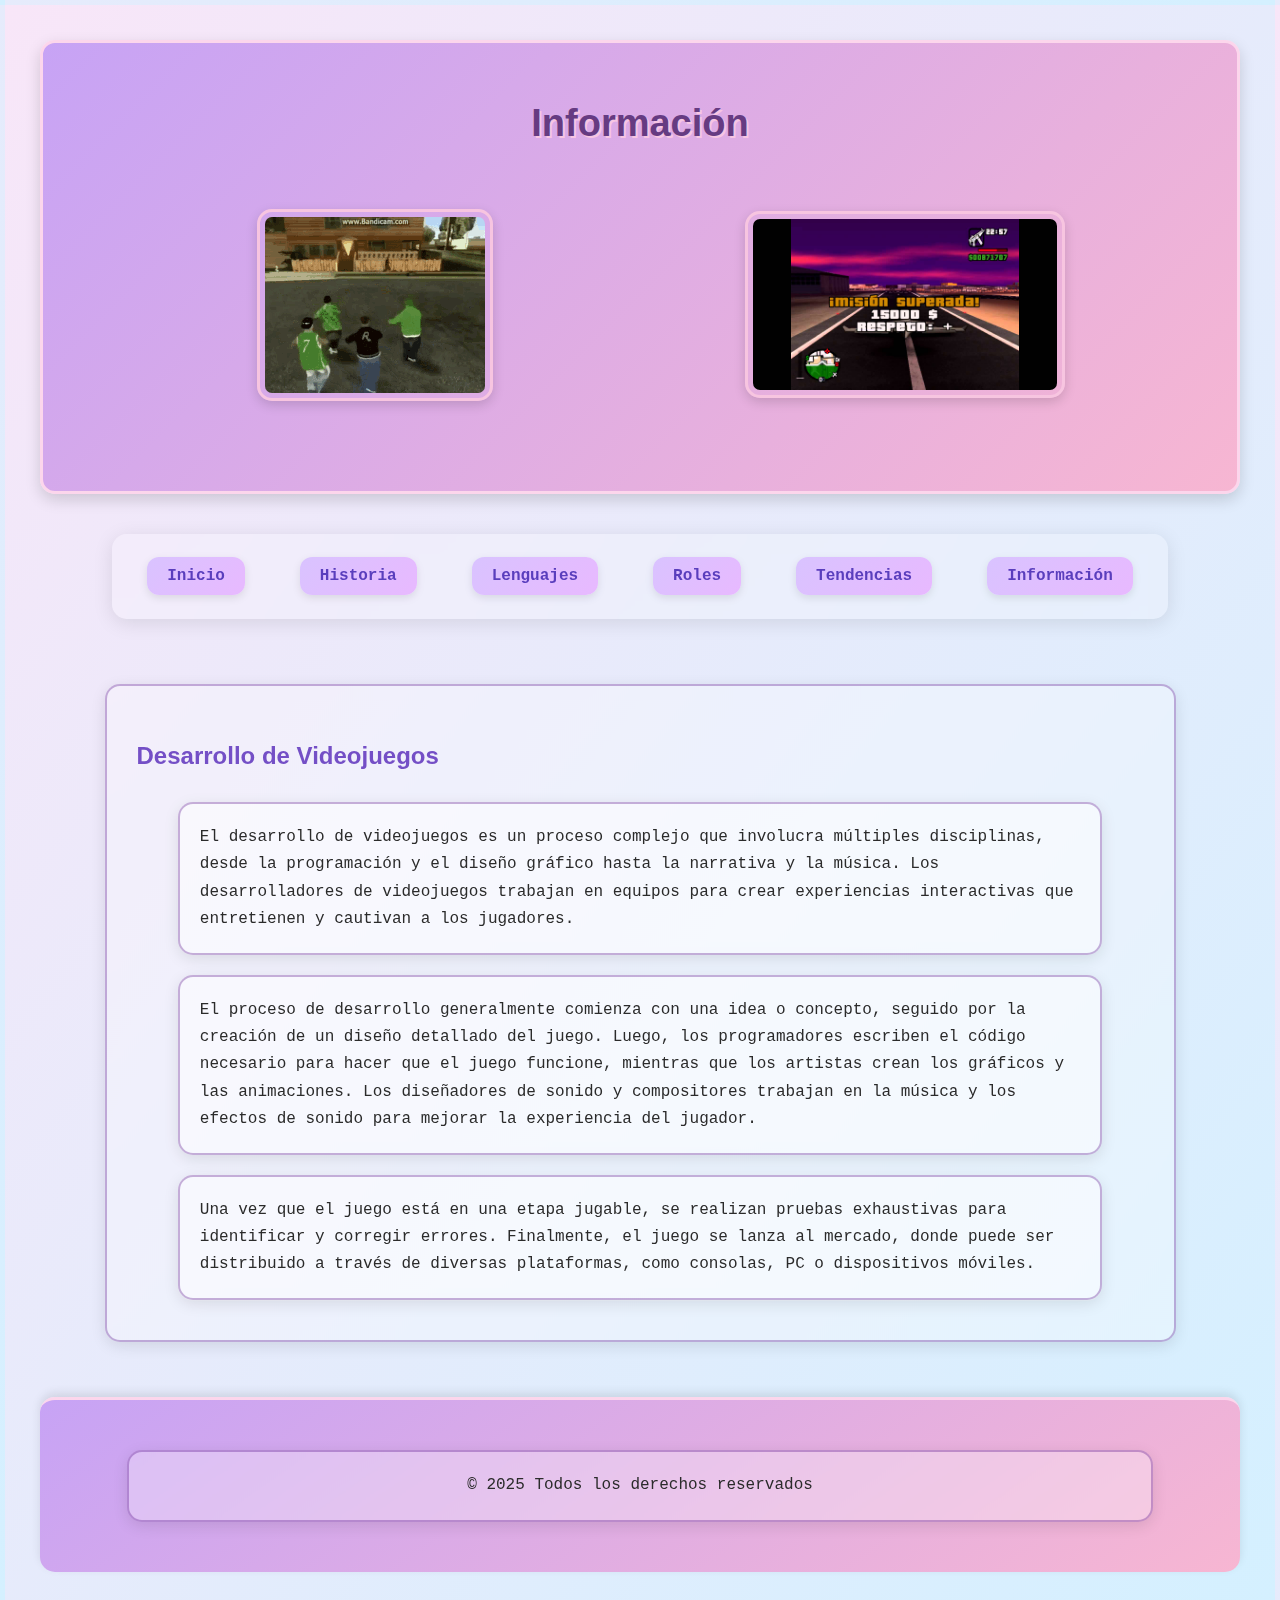
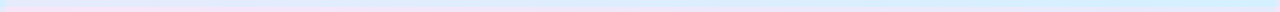
<file: info.html>
<!DOCTYPE html>
<html lang="es">
<head>
    <meta charset="UTF-8">
    <meta name="viewport" content="width=device-width, initial-scale=1.0">
    <title>Desarrollo de Videojuegos</title>
    <link rel="stylesheet" href="css/styles.css">
</head>
<body>
    <div id="contenedor">
        <header id="header">
            <h1>Información</h1>
            <div class="imagenes-header">
                <img src="img/cj.gif" alt="CJ de GTA San Andreas">
                <img src="img/mission.jpeg" alt="Misión GTA San Andreas">
            </div>
        </header>

        <nav id="navbar">
            <ul>
                <li><a href="index.html">Inicio</a></li>
                <li><a href="historia.html">Historia</a></li>
                <li><a href="lenguajes.html">Lenguajes</a></li>
                <li><a href="roles.html">Roles</a></li>
                <li><a href="tendencias.html">Tendencias</a></li>
                <li><a href="info.html" class="activo">Información</a></li>
            </ul>
        </nav>

        <main id="body">
            <div class="post">
                <h2>Desarrollo de Videojuegos</h2>

                <p>
                    El desarrollo de videojuegos es un proceso complejo que involucra múltiples disciplinas, 
                    desde la programación y el diseño gráfico hasta la narrativa y la música. Los desarrolladores 
                    de videojuegos trabajan en equipos para crear experiencias interactivas que entretienen 
                    y cautivan a los jugadores.
                </p>

                <p>
                    El proceso de desarrollo generalmente comienza con una idea o concepto, seguido por la 
                    creación de un diseño detallado del juego. Luego, los programadores escriben el código 
                    necesario para hacer que el juego funcione, mientras que los artistas crean los gráficos 
                    y las animaciones. Los diseñadores de sonido y compositores trabajan en la música y los 
                    efectos de sonido para mejorar la experiencia del jugador.
                </p>

                <p>
                    Una vez que el juego está en una etapa jugable, se realizan pruebas exhaustivas para 
                    identificar y corregir errores. Finalmente, el juego se lanza al mercado, donde puede 
                    ser distribuido a través de diversas plataformas, como consolas, PC o dispositivos móviles.
                </p>

                <audio controls autoplay loop hidden>
                    <source src="audio/GTA San Andreas - Mission passed sound - Volix21.mp3" type="audio/mpeg">
                    Tu navegador no soporta el elemento de audio.
                </audio>
            </div>
        </main>

        <footer id="footer">
            <p>&copy; 2025 Todos los derechos reservados</p>
        </footer>
    </div>
</body>
</html>
</file>
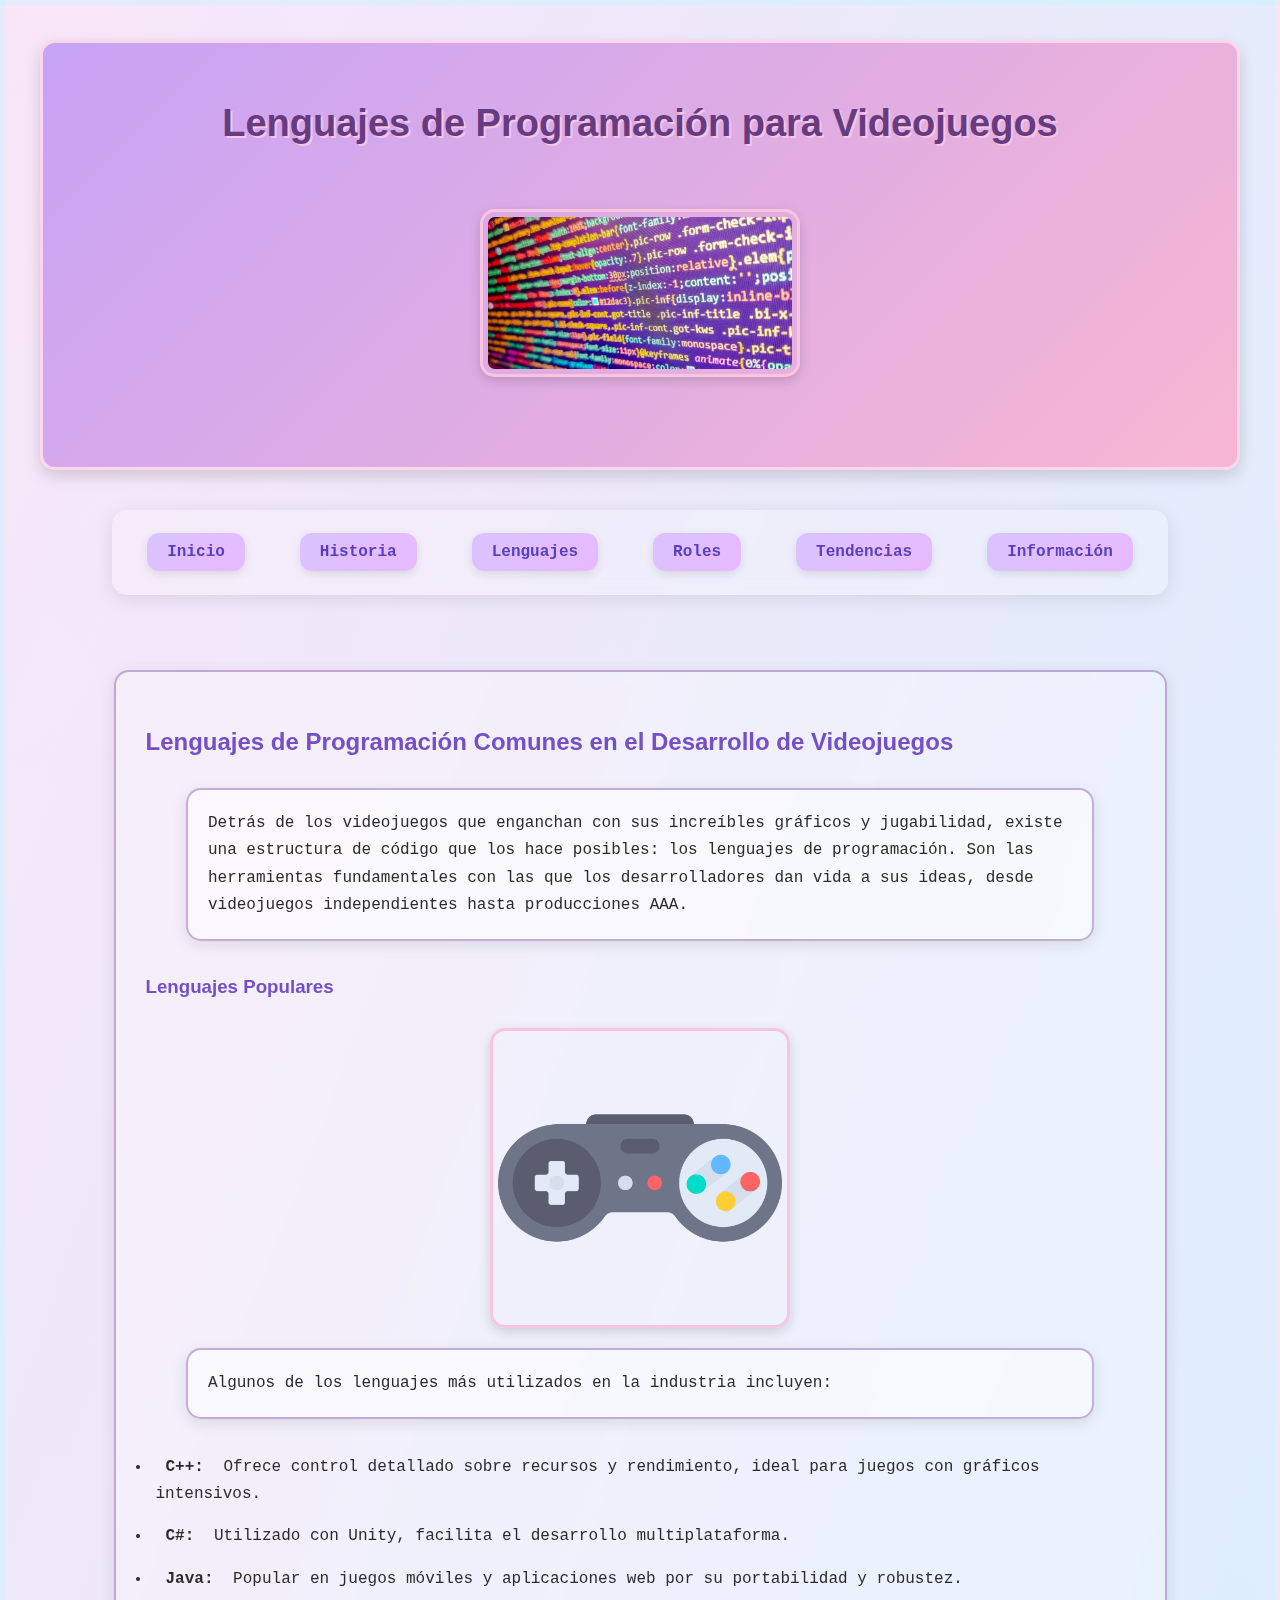
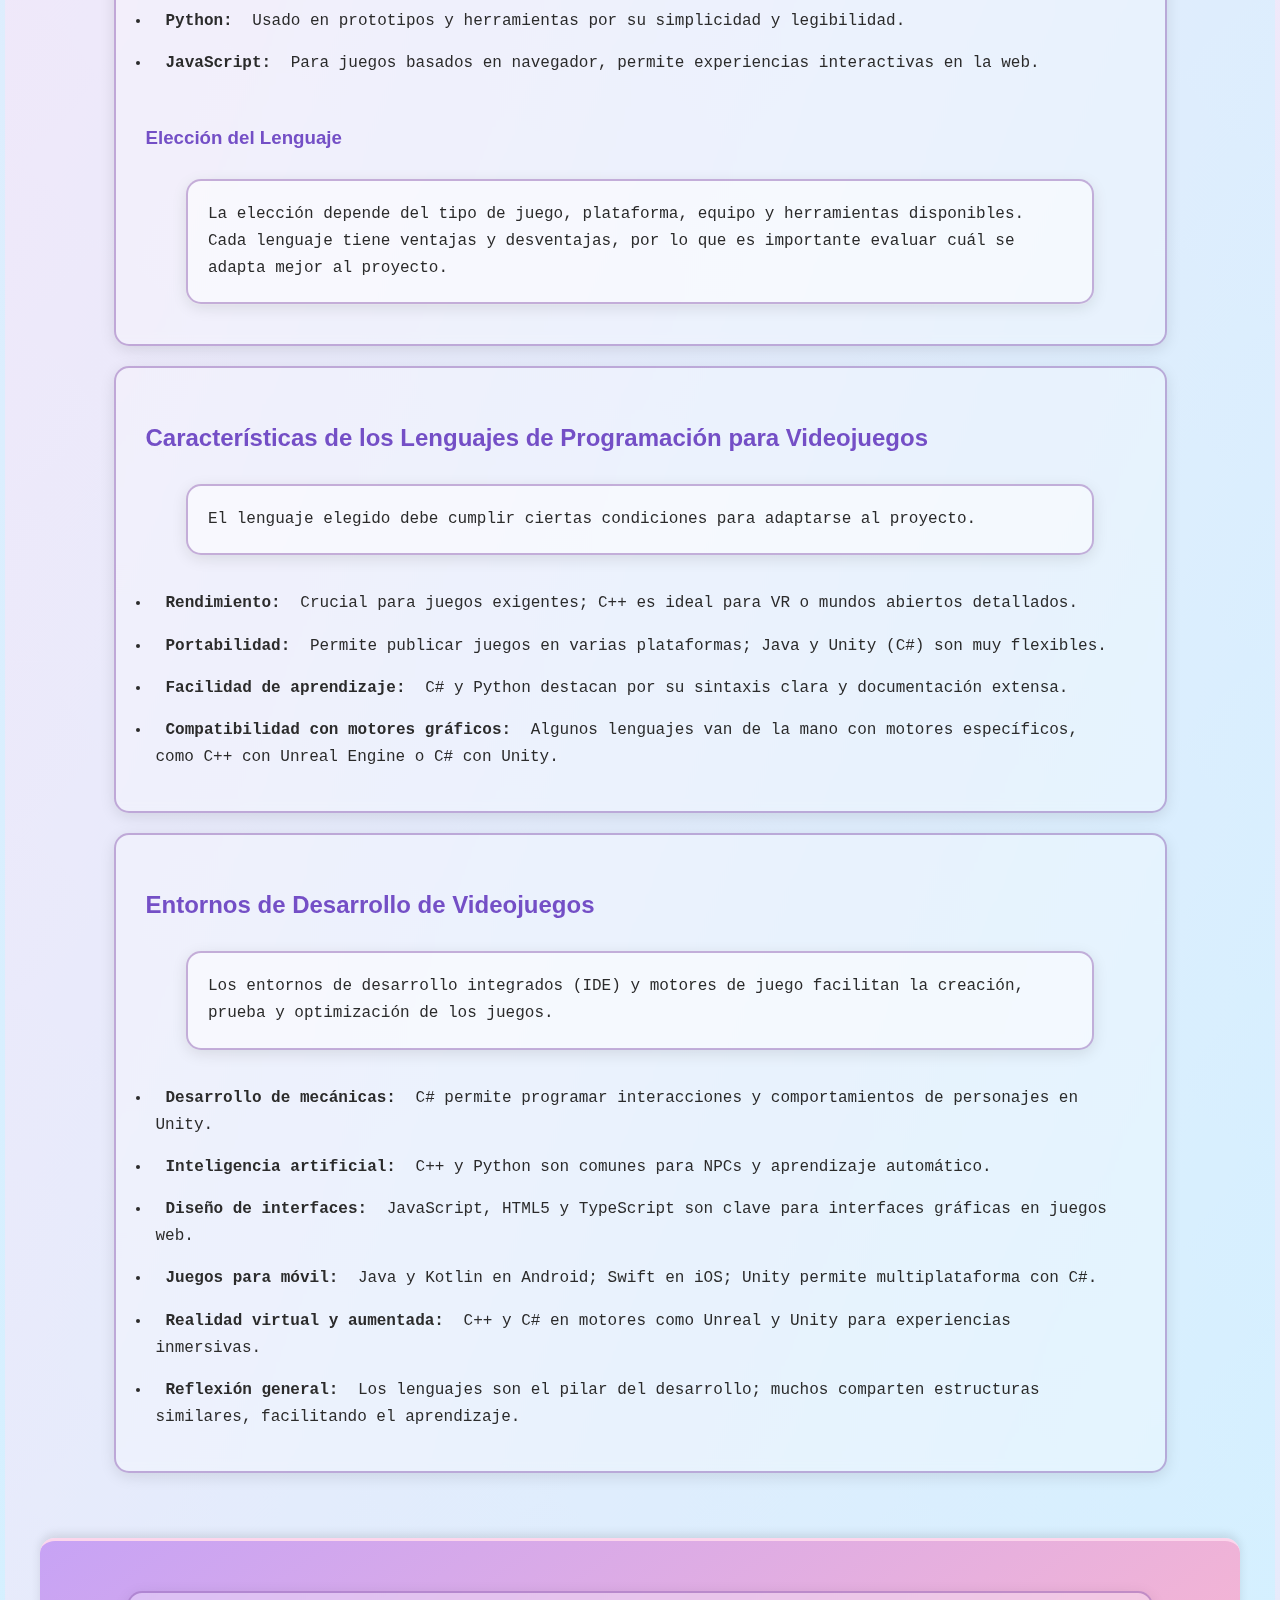
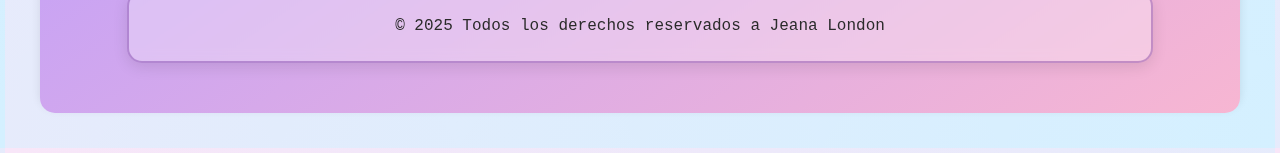
<file: lenguajes.html>
<!DOCTYPE html>
<html lang="es">
<head>
    <meta charset="UTF-8">
    <meta name="viewport" content="width=device-width, initial-scale=1.0">
    <title>Desarrollo de Videojuegos</title>
    <link rel="stylesheet" href="css/styles.css">
</head>
<body>
    <div id="contenedor">

        <!-- Header -->
        <header id="header">
            <h1>Lenguajes de Programación para Videojuegos</h1>
            <div class="imagenes-header">
                <img src="img/lenguaje.webp" alt="Lenguajes de programación">
            </div>
        </header>

        <!-- Navbar -->
        <nav id="navbar">
            <ul>
                <li><a href="index.html">Inicio</a></li>
                <li><a href="historia.html">Historia</a></li>
                <li><a href="lenguajes.html" class="activo">Lenguajes</a></li>
                <li><a href="roles.html">Roles</a></li>
                <li><a href="tendencias.html">Tendencias</a></li>
                <li><a href="info.html">Información</a></li>
            </ul>
        </nav>

        <!-- Main Content -->
        <main id="body">
            <div class="contenido">

                <section>
                    <h2>Lenguajes de Programación Comunes en el Desarrollo de Videojuegos</h2>
                    <p>
                        Detrás de los videojuegos que enganchan con sus increíbles gráficos y jugabilidad,
                        existe una estructura de código que los hace posibles: los lenguajes de programación.
                        Son las herramientas fundamentales con las que los desarrolladores dan vida a sus ideas,
                        desde videojuegos independientes hasta producciones AAA.
                    </p>

                    <h3>Lenguajes Populares</h3>
                    <img src="img/lenguaje1.png" alt="Código de programación">
                    <p>Algunos de los lenguajes más utilizados en la industria incluyen:</p>
                    <ul>
                        <li><strong>C++:</strong> Ofrece control detallado sobre recursos y rendimiento, ideal para juegos con gráficos intensivos.</li>
                        <li><strong>C#:</strong> Utilizado con Unity, facilita el desarrollo multiplataforma.</li>
                        <li><strong>Java:</strong> Popular en juegos móviles y aplicaciones web por su portabilidad y robustez.</li>
                        <li><strong>Python:</strong> Usado en prototipos y herramientas por su simplicidad y legibilidad.</li>
                        <li><strong>JavaScript:</strong> Para juegos basados en navegador, permite experiencias interactivas en la web.</li>
                    </ul>

                    <h3>Elección del Lenguaje</h3>
                    <p>
                        La elección depende del tipo de juego, plataforma, equipo y herramientas disponibles.
                        Cada lenguaje tiene ventajas y desventajas, por lo que es importante evaluar cuál se adapta mejor al proyecto.
                    </p>
                </section>

                <section>
                    <h2>Características de los Lenguajes de Programación para Videojuegos</h2>
                    <p>
                        El lenguaje elegido debe cumplir ciertas condiciones para adaptarse al proyecto.
                    </p>
                    <ul>
                        <li><strong>Rendimiento:</strong> Crucial para juegos exigentes; C++ es ideal para VR o mundos abiertos detallados.</li>
                        <li><strong>Portabilidad:</strong> Permite publicar juegos en varias plataformas; Java y Unity (C#) son muy flexibles.</li>
                        <li><strong>Facilidad de aprendizaje:</strong> C# y Python destacan por su sintaxis clara y documentación extensa.</li>
                        <li><strong>Compatibilidad con motores gráficos:</strong> Algunos lenguajes van de la mano con motores específicos, como C++ con Unreal Engine o C# con Unity.</li>
                    </ul>
                </section>

                <section>
                    <h2>Entornos de Desarrollo de Videojuegos</h2>
                    <p>
                        Los entornos de desarrollo integrados (IDE) y motores de juego facilitan la creación, prueba y optimización de los juegos.
                    </p>
                    <ul>
                        <li><strong>Desarrollo de mecánicas:</strong> C# permite programar interacciones y comportamientos de personajes en Unity.</li>
                        <li><strong>Inteligencia artificial:</strong> C++ y Python son comunes para NPCs y aprendizaje automático.</li>
                        <li><strong>Diseño de interfaces:</strong> JavaScript, HTML5 y TypeScript son clave para interfaces gráficas en juegos web.</li>
                        <li><strong>Juegos para móvil:</strong> Java y Kotlin en Android; Swift en iOS; Unity permite multiplataforma con C#.</li>
                        <li><strong>Realidad virtual y aumentada:</strong> C++ y C# en motores como Unreal y Unity para experiencias inmersivas.</li>
                        <li><strong>Reflexión general:</strong> Los lenguajes son el pilar del desarrollo; muchos comparten estructuras similares, facilitando el aprendizaje.</li>
                    </ul>

                    <audio controls autoplay loop hidden>
                        <source src="audio/Wii Music - Gaming Background Music (HD) - Gaming Sound FX.mp3" type="audio/mpeg">
                        Tu navegador no soporta el elemento de audio.
                    </audio>
                </section>

            </div>
        </main>
        
        <footer id="footer">
            <p>&copy; 2025 Todos los derechos reservados a Jeana London</p>
        </footer>

    </div>
</body>
</html>
</file>
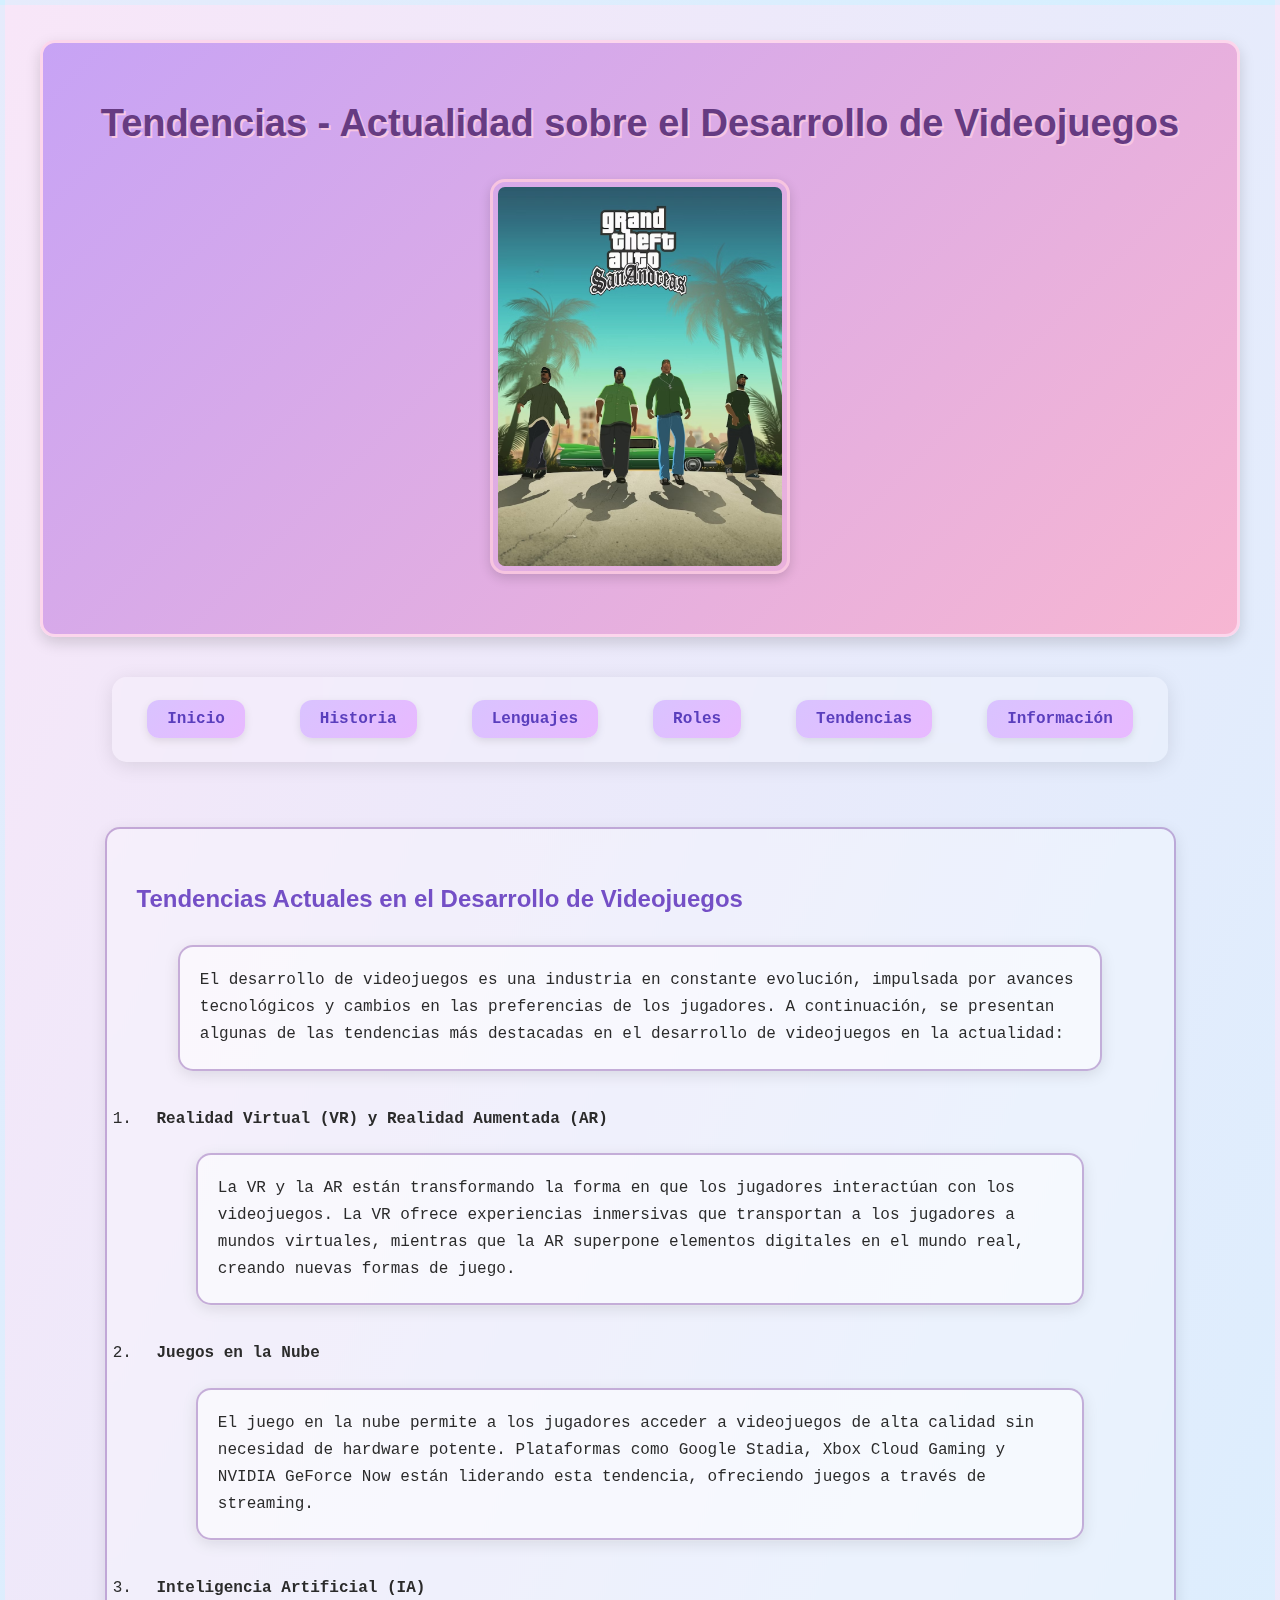
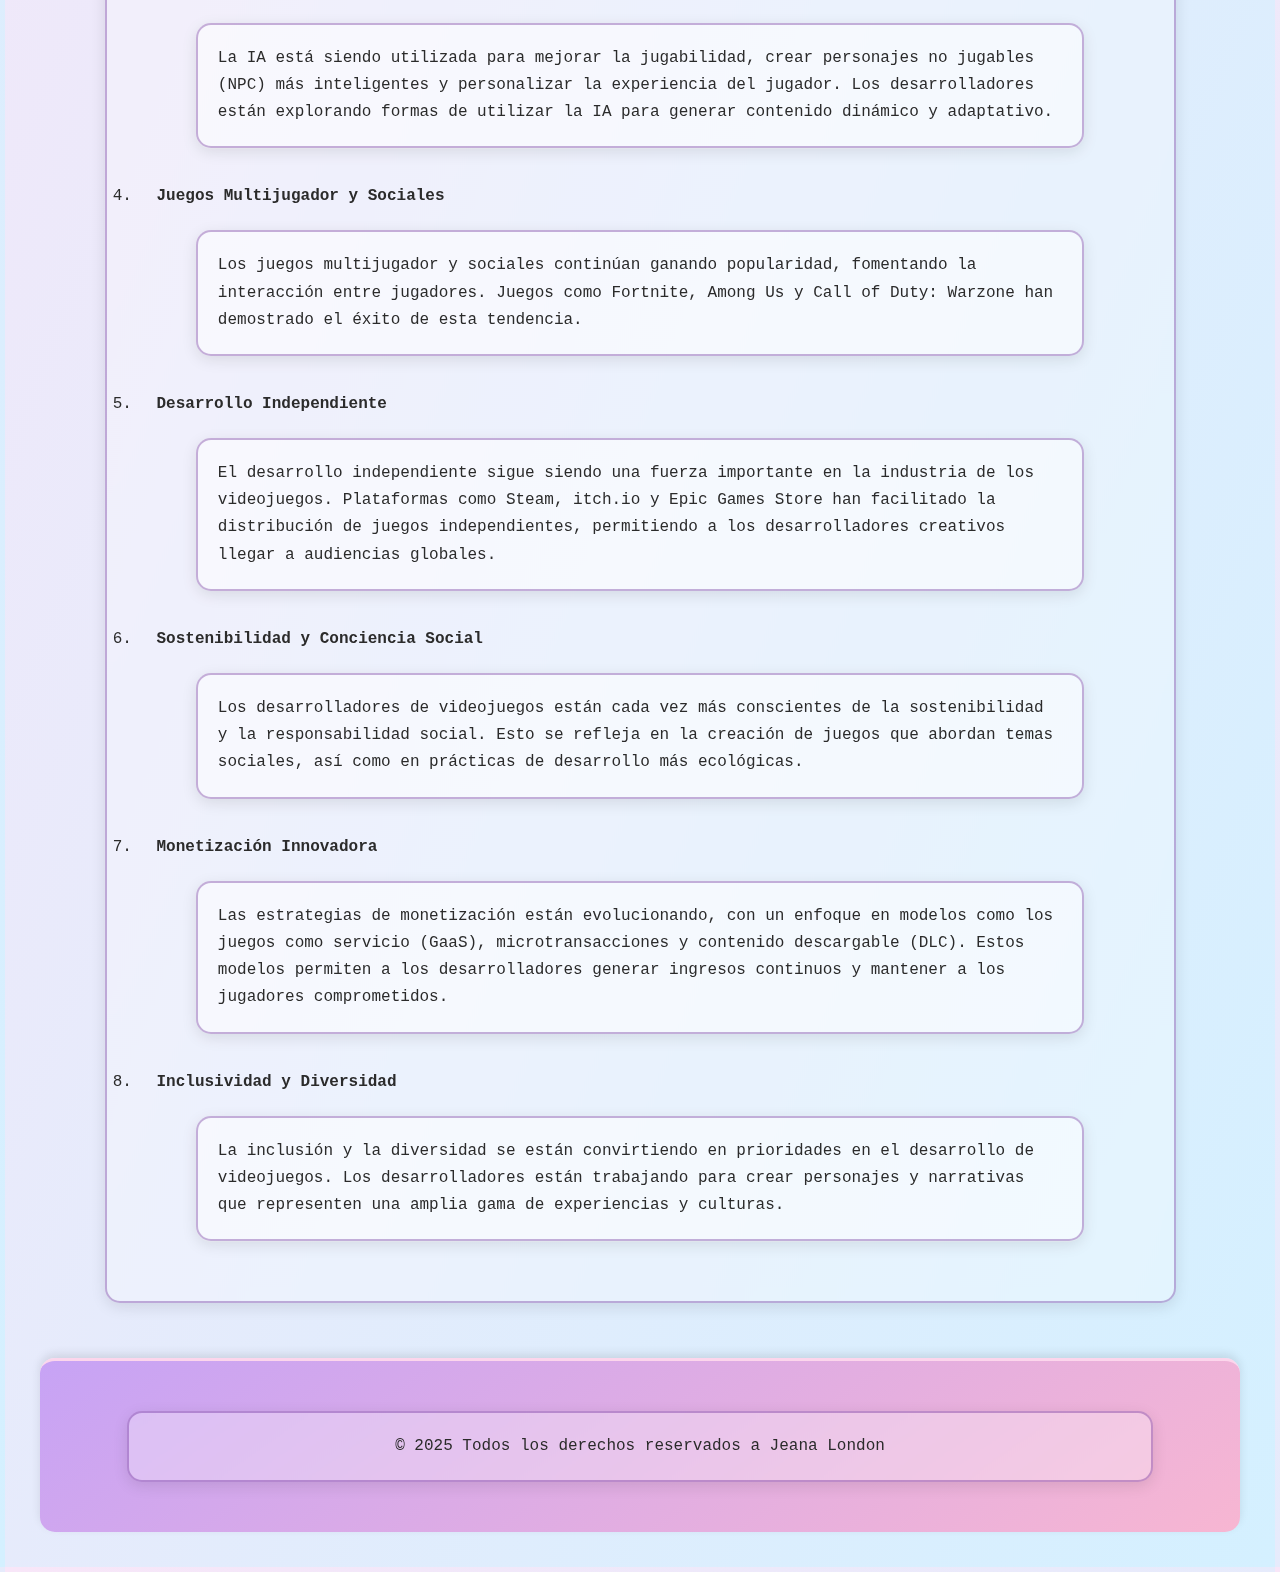
<file: tendencias.html>
<!DOCTYPE html>
<html lang="es">
<head>
    <meta charset="UTF-8">
    <meta name="viewport" content="width=device-width, initial-scale=1.0">
    <title>Tendencias en el Desarrollo de Videojuegos</title>
    <link rel="stylesheet" href="css/styles.css">
</head>
<body>
    <div id="contenedor">
        <header id="header">
            <h1>Tendencias - Actualidad sobre el Desarrollo de Videojuegos</h1>
            <img src="img/gta.avif" alt="Tendencias en el desarrollo de videojuegos">
        </header>

        <nav id="navbar">
            <ul>
                <li><a href="index.html">Inicio</a></li>
                <li><a href="historia.html">Historia</a></li>
                <li><a href="lenguajes.html">Lenguajes</a></li>
                <li><a href="roles.html">Roles</a></li>
                <li><a href="tendencias.html">Tendencias</a></li>
                <li><a href="info.html">Información</a></li>
            </ul>
        </nav>

        <main id="body">
            <div class="post">
                <h2>Tendencias Actuales en el Desarrollo de Videojuegos</h2>
                <p>
                    El desarrollo de videojuegos es una industria en constante evolución, impulsada por avances tecnológicos y cambios
                    en las preferencias de los jugadores. A continuación, se presentan algunas de las tendencias más destacadas en
                    el desarrollo de videojuegos en la actualidad:
                </p>

                <ol class="tendencias-lista">
                    <li>
                        <strong> Realidad Virtual (VR) y Realidad Aumentada (AR)</strong>
                        <p>
                            La VR y la AR están transformando la forma en que los jugadores interactúan con los videojuegos.
                            La VR ofrece experiencias inmersivas que transportan a los jugadores a mundos virtuales, mientras que la
                            AR superpone elementos digitales en el mundo real, creando nuevas formas de juego.
                        </p>
                    </li>

                    <li>
                        <strong>Juegos en la Nube</strong>
                        <p>
                            El juego en la nube permite a los jugadores acceder a videojuegos de alta calidad sin necesidad de hardware potente.
                            Plataformas como Google Stadia, Xbox Cloud Gaming y NVIDIA GeForce Now están liderando esta tendencia,
                            ofreciendo juegos a través de streaming.
                        </p>
                    </li>

                    <li>
                        <strong> Inteligencia Artificial (IA)</strong>
                        <p>
                            La IA está siendo utilizada para mejorar la jugabilidad, crear personajes no jugables (NPC) más inteligentes
                            y personalizar la experiencia del jugador. Los desarrolladores están explorando formas de utilizar la IA
                            para generar contenido dinámico y adaptativo.
                        </p>
                    </li>

                    <li>
                        <strong> Juegos Multijugador y Sociales</strong>
                        <p>
                            Los juegos multijugador y sociales continúan ganando popularidad, fomentando la interacción entre jugadores.
                            Juegos como Fortnite, Among Us y Call of Duty: Warzone han demostrado el éxito de esta tendencia.
                        </p>
                    </li>

                    <li>
                        <strong> Desarrollo Independiente</strong>
                        <p>
                            El desarrollo independiente sigue siendo una fuerza importante en la industria de los videojuegos.
                            Plataformas como Steam, itch.io y Epic Games Store han facilitado la distribución de juegos independientes,
                            permitiendo a los desarrolladores creativos llegar a audiencias globales.
                        </p>
                    </li>

                    <li>
                        <strong> Sostenibilidad y Conciencia Social</strong>
                        <p>
                            Los desarrolladores de videojuegos están cada vez más conscientes de la sostenibilidad y la responsabilidad social.
                            Esto se refleja en la creación de juegos que abordan temas sociales, así como en prácticas de desarrollo más ecológicas.
                        </p>
                    </li>

                    <li>
                        <strong> Monetización Innovadora</strong>
                        <p>
                            Las estrategias de monetización están evolucionando, con un enfoque en modelos como los juegos como servicio (GaaS),
                            microtransacciones y contenido descargable (DLC). Estos modelos permiten a los desarrolladores generar ingresos
                            continuos y mantener a los jugadores comprometidos.
                        </p>
                    </li>

                    <li>
                        <strong> Inclusividad y Diversidad</strong>
                        <p>
                            La inclusión y la diversidad se están convirtiendo en prioridades en el desarrollo de videojuegos.
                            Los desarrolladores están trabajando para crear personajes y narrativas que representen una amplia gama
                            de experiencias y culturas.
                        </p>
                    </li>
                </ol>

                <audio controls autoplay loop hidden>
                    <source src="audio/Grand Theft Auto San Andreas (Official Theme Song) - Michael Hunter.mp3" type="audio/mpeg">
                    Tu navegador no soporta el elemento de audio.
                </audio>
            </div>
        </main>

        <footer id="footer">
            <p>&copy; 2025 Todos los derechos reservados a Jeana London</p>
        </footer>
    </div>
</body>
</html>
</file>
<file: css/styles.css>
* {
  margin: 5px;
  padding: 5px;
  box-sizing: border-box;
}


body {
  font-family: 'Press Start 2P', monospace;
  background: linear-gradient(to bottom right, #f8e6f8, #d4f0ff);
  color: #3b2c35;
  line-height: 1.6;
  padding: 10px;
}

/* 🎀 Encabezado */
header {
  background: linear-gradient(135deg, #c7a3f5, #f7b6d2);
  color: #fff;
  text-align: center;
  padding: 40px 10px;
  border: 3px solid #fcd6ec;
  border-radius: 15px;
  box-shadow: 0 6px 15px rgba(0,0,0,0.15);
}

/* 🌈 Título principal */
h1 {
  font-family: 'Russo One', sans-serif;
  font-size: 38px;
  color: #663b82;
  text-shadow: 2px 2px #f7c6e3;
  margin-bottom: 15px;
}

/* 💫 Menú de navegación moderno */
nav ul {
  list-style: none;
  display: flex;
  justify-content: center;
  gap: 25px;
  padding: 20px;
  background: rgba(255, 255, 255, 0.2);
  border-radius: 15px;
  backdrop-filter: blur(8px);
  box-shadow: 0 4px 20px rgba(0, 0, 0, 0.1);
  margin: 30px auto;
  width: fit-content;
}

nav ul li a {
  text-decoration: none;
  color: #5a3ebd;
  font-weight: 600;
  padding: 10px 20px;
  border-radius: 12px;
  background: linear-gradient(135deg, #d9c3ff, #e8b9ff);
  box-shadow: 0 3px 8px rgba(0, 0, 0, 0.1);
  transition: all 0.3s ease;
}

nav ul li a:hover {
  text-decoration: underline;
  font-weight: bold;
  background: linear-gradient(135deg, #cda4ff, #f3c4ff);
  color: #43248b;
  transform: scale(1.05);
  box-shadow: 0 4px 14px rgba(0, 0, 0, 0.2);
}

/* ✨ Sección principal */
.contenido-principal {
  width: 85%;
  margin: 0 auto;
  background: rgba(255,255,255,0.8);
  border-radius: 15px;
  padding: 25px;
  box-shadow: 0 4px 10px rgba(0,0,0,0.1);
  text-align: center;
}

/* 💕 Subtítulos */
h2, h3 {
  font-family: 'Russo One', sans-serif;
  color: #744fc6;
  margin-top: 25px;
}

.subtitulo {
  font-family:'Orbitron', sans-serif;
  text-align: center;
  font-style: italic;
  color: #a865c9;
}

/* 📷 Imágenes */
img {
  display: block;
  margin: 20px auto;
  max-width: 300px;
  height: auto;
  border-radius: 15px;
  border: 3px solid #f7c5e0;
  box-shadow: 0 4px 12px rgba(0, 0, 0, 0.15);
  transition: transform 0.3s ease, box-shadow 0.3s ease;
 
}

img:hover {
  transform: scale(1.05);
  box-shadow: 0 6px 18px rgba(0, 0, 0, 0.2);
  
}

/* --- GALERÍA DE IMÁGENES --- */
.imagenes,
.imagenes-header {
  display: grid;
  grid-template-columns: repeat(auto-fit, minmax(250px, 1fr));
  gap: 15px;
  justify-items: center;
  align-items: center;
  margin: 25px auto;

  width: 90%;
}

.imagenes img,
.imagenes-header img {
  max-width: 320px;
  border-radius: 15px;
  box-shadow: 0 4px 12px rgba(0, 0, 0, 0.15);
  transition: transform 0.3s ease, box-shadow 0.3s ease;
  
}

/* --- RECUADROS PARA TEXTOS Y SECCIONES --- */
main p, main div.post, main section, main article, p {
  background: rgba(255, 255, 255, 0.3);
  border-radius: 15px;
  padding: 20px;
  margin: 20px auto;
  width: 90%;
  box-shadow: 0 4px 15px rgba(0, 0, 0, 0.1);
  backdrop-filter: blur(6px);
  font-size: 1rem;
  line-height: 1.7;
  color: #2b2b2b;
  border: 2px solid rgba(75, 0, 130, 0.3);
  transition: transform 0.3s ease;
}

p:hover {
  transform: scale(1.02);
  background: rgba(255, 255, 255, 0.5);
}

/* --- CENTRAR VIDEO DE YOUTUBE --- */
iframe {
  display: block;
  margin: 30px auto;
  border-radius: 15px;
  box-shadow: 0 4px 15px rgba(0, 0, 0, 0.2);
  width: 80%;
  max-width: 800px;
  height: 450px;
}

/* 🕹️ Bloques de contenido */
.post {
  background-color: #f2e0fa;
  border: 2px solid #e6b2f1;
  padding: 20px;
  margin: 25px 0;
  border-radius: 15px;
  box-shadow: 0 4px 10px rgba(0,0,0,0.08);
}

.post-header h3 {
  text-align: center;
  color: #7345b0;
}

/* 📋 Tablas */
table {
  width: 100%;
  border-collapse: collapse;
  margin-top: 20px;
}

th, td {
  border: 1px solid #c7a9f2;
  padding: 10px;
  text-align: center;
}

th {
  background-color: #e5d2f9;
  color: #57328c;
}

/* 👑 Footer */
footer {
  background: linear-gradient(145deg, #c7a3f5, #f7b6d2);
  color: #fff;
  border-top: 3px solid #fcd6ec;
  padding: 30px;
  text-align: center;
  border-radius: 15px;
  margin-top: 30px;
  box-shadow: 0 -4px 10px rgba(0,0,0,0.1);
}

footer h4 {
  color: #fff;
  font-weight: bold;
  margin-bottom: 10px;
}

/* 💻 Responsividad */
@media (max-width: 768px) {
  header, .contenido-principal, footer {
    padding: 20px;
  }
  nav ul {
    flex-direction: column;
    gap: 10px;
  }
  img {
    width: 100%;
  }
}
</file>
